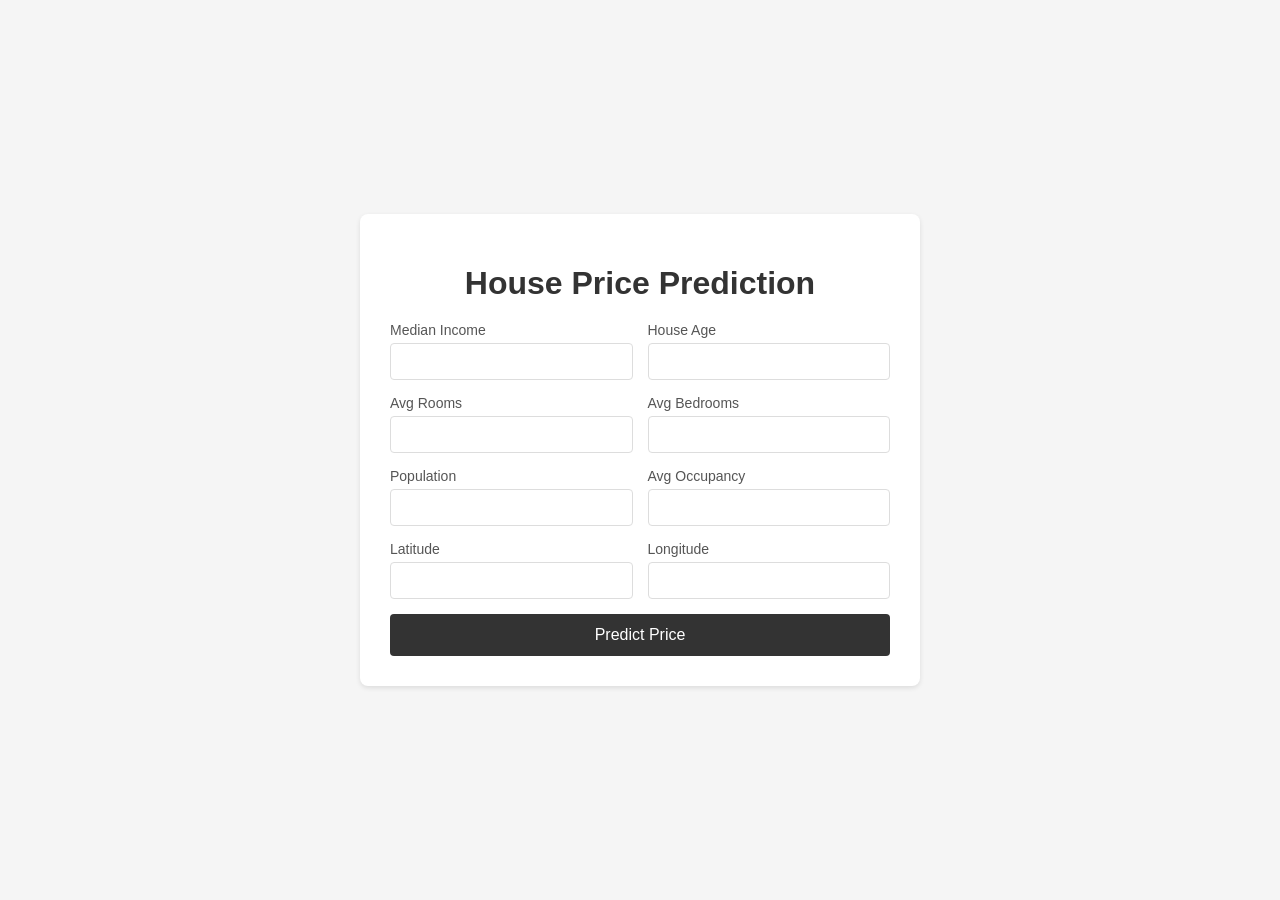
<file: 6a_house_price/index.html>
<!DOCTYPE html>
<html lang="en">

<head>
    <meta charset="UTF-8">
    <meta name="viewport" content="width=device-width, initial-scale=1.0">
    <title>House Price Prediction</title>
    <style>
        body {
            font-family: Arial, sans-serif;
            background: #f5f5f5;
            display: flex;
            justify-content: center;
            align-items: center;
            min-height: 100vh;
            margin: 0
        }

        .container {
            background: #fff;
            padding: 30px;
            border-radius: 8px;
            max-width: 500px;
            width: 90%;
            box-shadow: 0 2px 5px rgba(0, 0, 0, 0.1)
        }

        h1 {
            text-align: center;
            color: #333;
            margin-bottom: 20px
        }

        .form-row {
            display: grid;
            grid-template-columns: 1fr 1fr;
            gap: 15px;
            margin-bottom: 15px
        }

        label {
            display: block;
            margin-bottom: 5px;
            color: #555;
            font-size: 14px
        }

        input {
            width: 100%;
            padding: 10px;
            border: 1px solid #ddd;
            border-radius: 4px;
            box-sizing: border-box
        }

        button {
            width: 100%;
            padding: 12px;
            background: #333;
            color: #fff;
            border: none;
            border-radius: 4px;
            cursor: pointer;
            font-size: 16px
        }

        button:hover {
            background: #555
        }

        #result {
            margin-top: 20px;
            padding: 15px;
            background: #f9f9f9;
            border-radius: 4px;
            text-align: center;
            display: none
        }

        #result h2 {
            color: #333;
            margin: 0
        }
    </style>
</head>

<body>
    <div class="container">
        <h1>House Price Prediction</h1>
        <form id="form">
            <div class="form-row">
                <div><label>Median Income</label><input type="number" id="f0" step="any" required></div>
                <div><label>House Age</label><input type="number" id="f1" step="any" required></div>
            </div>
            <div class="form-row">
                <div><label>Avg Rooms</label><input type="number" id="f2" step="any" required></div>
                <div><label>Avg Bedrooms</label><input type="number" id="f3" step="any" required></div>
            </div>
            <div class="form-row">
                <div><label>Population</label><input type="number" id="f4" step="any" required></div>
                <div><label>Avg Occupancy</label><input type="number" id="f5" step="any" required></div>
            </div>
            <div class="form-row">
                <div><label>Latitude</label><input type="number" id="f6" step="any" required></div>
                <div><label>Longitude</label><input type="number" id="f7" step="any" required></div>
            </div>
            <button type="submit">Predict Price</button>
        </form>
        <div id="result">
            <h2 id="price"></h2>
        </div>
    </div>
    <script>
        document.getElementById('form').onsubmit = async (e) => {
            e.preventDefault();
            let f = []; for (let i = 0; i < 8; i++)f.push(parseFloat(document.getElementById('f' + i).value));
            let r = await fetch('/predict', { method: 'POST', headers: { 'Content-Type': 'application/json' }, body: JSON.stringify({ features: f }) });
            let d = await r.json();
            document.getElementById('result').style.display = 'block';
            document.getElementById('price').textContent = d.success ? d.formatted_price : 'Error: ' + d.error;
        };
    </script>
</body>

</html>
</file>
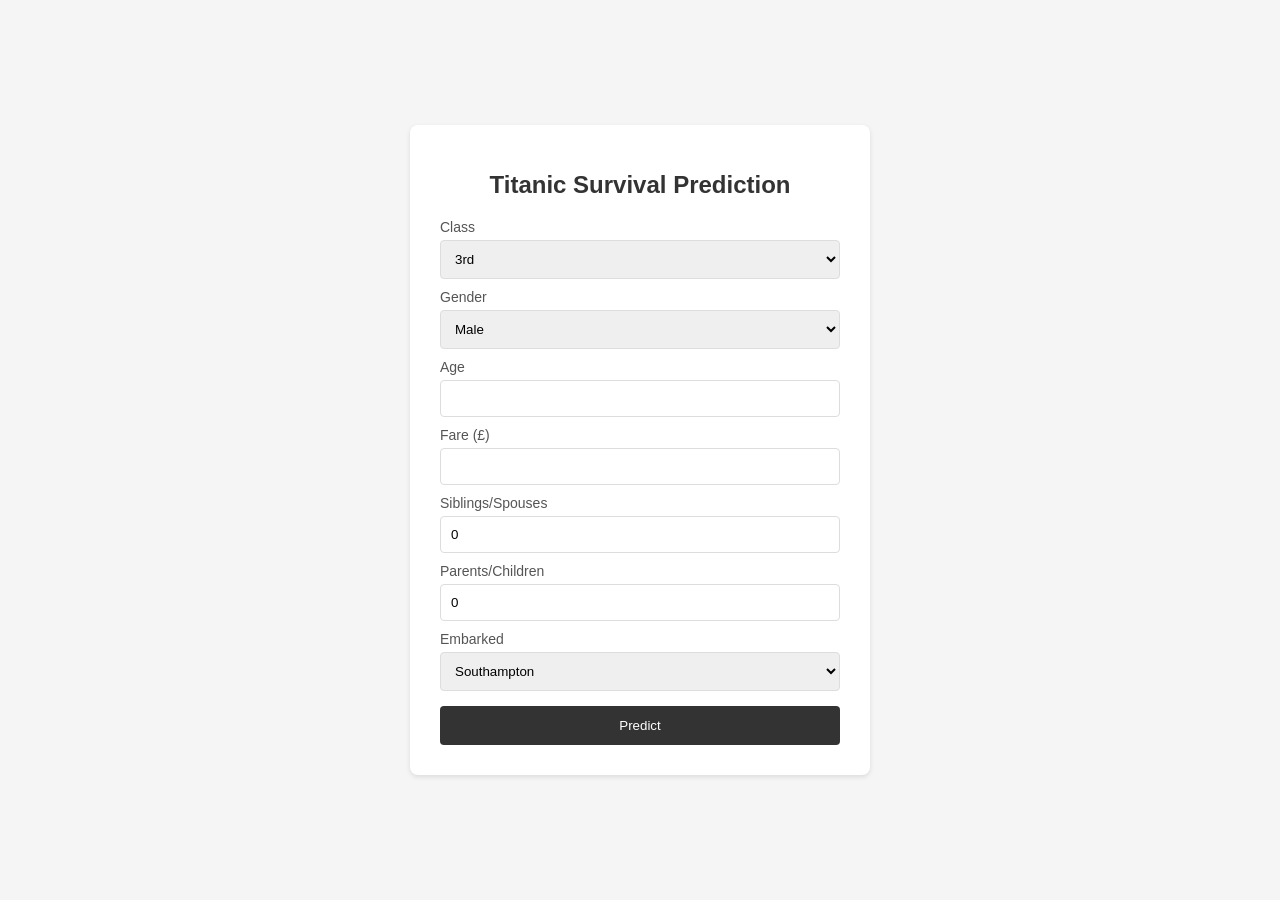
<file: 6b_titanic/index.html>
<!DOCTYPE html>
<html lang="en">

<head>
    <meta charset="UTF-8">
    <meta name="viewport" content="width=device-width, initial-scale=1.0">
    <title>Titanic Survival Prediction</title>
    <style>
        body {
            font-family: Arial, sans-serif;
            background: #f5f5f5;
            display: flex;
            justify-content: center;
            align-items: center;
            min-height: 100vh;
            margin: 0
        }

        .container {
            background: #fff;
            padding: 30px;
            border-radius: 8px;
            max-width: 400px;
            width: 90%;
            box-shadow: 0 2px 5px rgba(0, 0, 0, 0.1)
        }

        h1 {
            text-align: center;
            color: #333;
            margin-bottom: 20px;
            font-size: 1.5em
        }

        label {
            display: block;
            margin: 10px 0 5px;
            color: #555;
            font-size: 14px
        }

        input,
        select {
            width: 100%;
            padding: 10px;
            border: 1px solid #ddd;
            border-radius: 4px;
            box-sizing: border-box
        }

        button {
            width: 100%;
            padding: 12px;
            background: #333;
            color: #fff;
            border: none;
            border-radius: 4px;
            cursor: pointer;
            margin-top: 15px
        }

        #result {
            margin-top: 20px;
            padding: 15px;
            border-radius: 4px;
            text-align: center;
            display: none
        }

        .survived {
            background: #e8f5e9
        }

        .not-survived {
            background: #ffebee
        }
    </style>
</head>

<body>
    <div class="container">
        <h1>Titanic Survival Prediction</h1>
        <form id="form">
            <label>Class</label><select id="pclass">
                <option value="1">1st</option>
                <option value="2">2nd</option>
                <option value="3" selected>3rd</option>
            </select>
            <label>Gender</label><select id="sex">
                <option value="male">Male</option>
                <option value="female">Female</option>
            </select>
            <label>Age</label><input type="number" id="age" required>
            <label>Fare (£)</label><input type="number" id="fare" step="0.01" required>
            <label>Siblings/Spouses</label><input type="number" id="sibsp" value="0">
            <label>Parents/Children</label><input type="number" id="parch" value="0">
            <label>Embarked</label><select id="embarked">
                <option value="S">Southampton</option>
                <option value="C">Cherbourg</option>
                <option value="Q">Queenstown</option>
            </select>
            <button type="submit">Predict</button>
        </form>
        <div id="result">
            <h2 id="msg"></h2>
            <p id="prob"></p>
        </div>
    </div>
    <script>
        document.getElementById('form').onsubmit = async (e) => {
            e.preventDefault();
            let data = { pclass: +document.getElementById('pclass').value, sex: document.getElementById('sex').value, age: +document.getElementById('age').value, sibsp: +document.getElementById('sibsp').value, parch: +document.getElementById('parch').value, fare: +document.getElementById('fare').value, embarked: document.getElementById('embarked').value };
            let r = await fetch('/predict', { method: 'POST', headers: { 'Content-Type': 'application/json' }, body: JSON.stringify(data) });
            let d = await r.json();
            let res = document.getElementById('result');
            res.style.display = 'block';
            res.className = d.survived ? 'survived' : 'not-survived';
            document.getElementById('msg').textContent = d.message;
            document.getElementById('prob').textContent = 'Probability: ' + d.probability_percent;
        };
    </script>
</body>

</html>
</file>
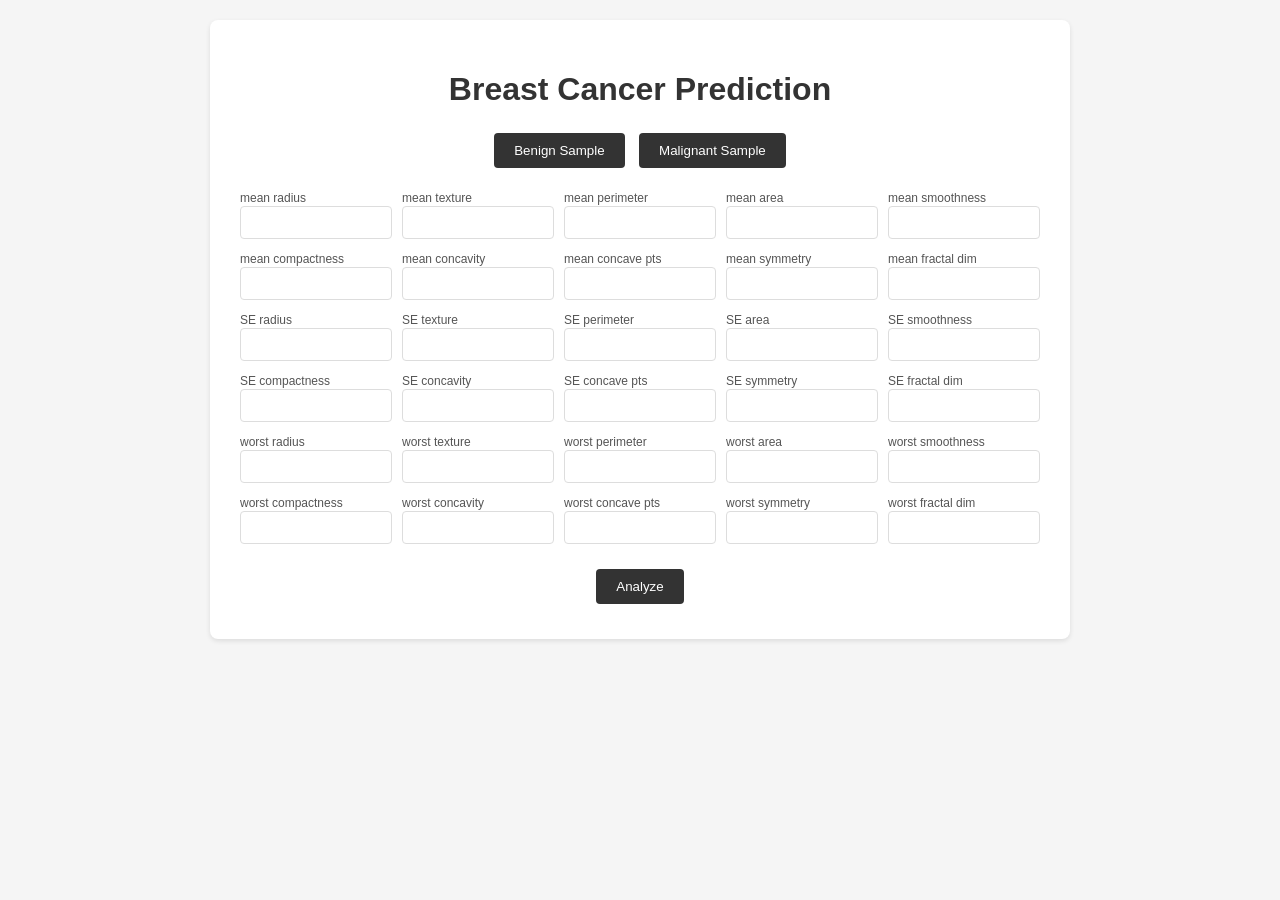
<file: 6c_breast_cancer/index.html>
<!DOCTYPE html>
<html lang="en">

<head>
    <meta charset="UTF-8">
    <meta name="viewport" content="width=device-width, initial-scale=1.0">
    <title>Breast Cancer Prediction</title>
    <style>
        body {
            font-family: Arial, sans-serif;
            background: #f5f5f5;
            padding: 20px;
            margin: 0
        }

        .container {
            background: #fff;
            padding: 30px;
            border-radius: 8px;
            max-width: 800px;
            margin: 0 auto;
            box-shadow: 0 2px 5px rgba(0, 0, 0, 0.1)
        }

        h1 {
            text-align: center;
            color: #333;
            margin-bottom: 20px
        }

        .grid {
            display: grid;
            grid-template-columns: repeat(auto-fill, minmax(150px, 1fr));
            gap: 10px;
            margin-bottom: 20px
        }

        .grid label {
            font-size: 12px;
            color: #555
        }

        .grid input {
            width: 100%;
            padding: 8px;
            border: 1px solid #ddd;
            border-radius: 4px;
            box-sizing: border-box
        }

        button {
            padding: 10px 20px;
            background: #333;
            color: #fff;
            border: none;
            border-radius: 4px;
            cursor: pointer;
            margin: 5px
        }

        .btns {
            text-align: center;
            margin-bottom: 15px
        }

        #result {
            margin-top: 20px;
            padding: 20px;
            border-radius: 4px;
            text-align: center;
            display: none
        }

        .benign {
            background: #e8f5e9
        }

        .malignant {
            background: #ffebee
        }
    </style>
</head>

<body>
    <div class="container">
        <h1>Breast Cancer Prediction</h1>
        <div class="btns">
            <button onclick="loadSample('b')">Benign Sample</button>
            <button onclick="loadSample('m')">Malignant Sample</button>
        </div>
        <form id="form">
            <div class="grid" id="grid"></div>
            <div style="text-align:center"><button type="submit">Analyze</button></div>
        </form>
        <div id="result">
            <h2 id="res"></h2>
            <p id="conf"></p>
        </div>
    </div>
    <script>
        const names = ['radius', 'texture', 'perimeter', 'area', 'smoothness', 'compactness', 'concavity', 'concave pts', 'symmetry', 'fractal dim'];
        const prefixes = ['mean ', 'SE ', 'worst '];
        const samples = { b: [12.3, 12.39, 78.85, 464.1, 0.1028, 0.0698, 0.0399, 0.037, 0.1959, 0.0596, 0.236, 0.666, 1.67, 17.43, 0.008, 0.012, 0.017, 0.012, 0.019, 0.002, 13.5, 15.64, 86.97, 549.1, 0.139, 0.127, 0.124, 0.094, 0.283, 0.068], m: [17.99, 10.38, 122.8, 1001, 0.1184, 0.2776, 0.3001, 0.1471, 0.2419, 0.0787, 1.095, 0.905, 8.589, 153.4, 0.006, 0.049, 0.054, 0.016, 0.03, 0.006, 25.38, 17.33, 184.6, 2019, 0.162, 0.666, 0.712, 0.265, 0.46, 0.119] };
        const grid = document.getElementById('grid');
        for (let i = 0; i < 30; i++) { let p = prefixes[Math.floor(i / 10)], n = names[i % 10]; grid.innerHTML += `<div><label>${p}${n}</label><input type="number" id="f${i}" step="any" required></div>` }
        function loadSample(t) { samples[t].forEach((v, i) => document.getElementById('f' + i).value = v.toFixed(4)) }
        document.getElementById('form').onsubmit = async (e) => {
            e.preventDefault();
            let f = []; for (let i = 0; i < 30; i++)f.push(+document.getElementById('f' + i).value);
            let r = await fetch('/predict', { method: 'POST', headers: { 'Content-Type': 'application/json' }, body: JSON.stringify({ features: f }) });
            let d = await r.json();
            let res = document.getElementById('result');
            res.style.display = 'block';
            res.className = d.is_benign ? 'benign' : 'malignant';
            document.getElementById('res').textContent = d.prediction;
            document.getElementById('conf').textContent = 'Confidence: ' + d.confidence;
        };
    </script>
</body>

</html>
</file>
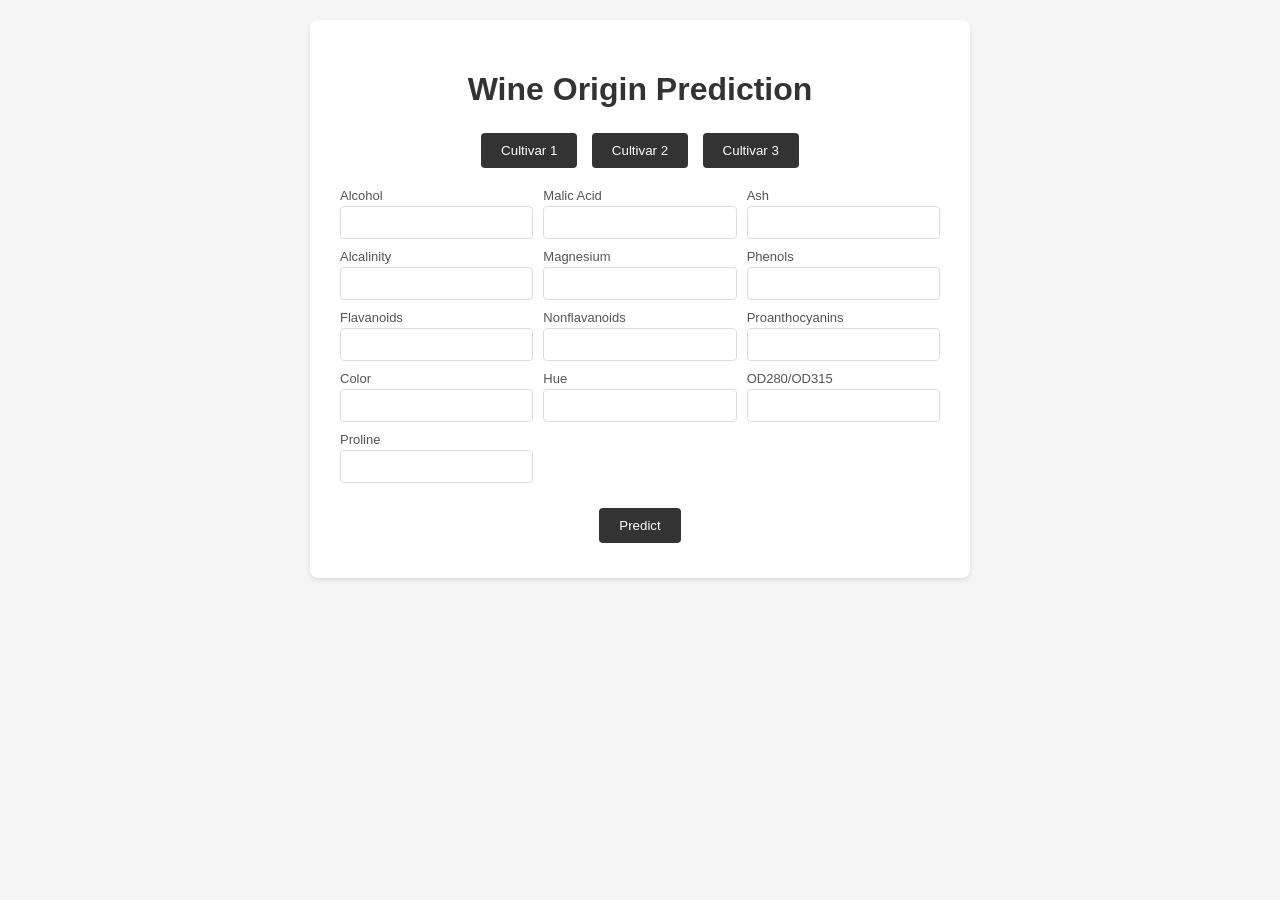
<file: 6d_wine_origin/index.html>
<!DOCTYPE html>
<html lang="en">

<head>
    <meta charset="UTF-8">
    <meta name="viewport" content="width=device-width, initial-scale=1.0">
    <title>Wine Origin Prediction</title>
    <style>
        body {
            font-family: Arial, sans-serif;
            background: #f5f5f5;
            padding: 20px;
            margin: 0
        }

        .container {
            background: #fff;
            padding: 30px;
            border-radius: 8px;
            max-width: 600px;
            margin: 0 auto;
            box-shadow: 0 2px 5px rgba(0, 0, 0, 0.1)
        }

        h1 {
            text-align: center;
            color: #333;
            margin-bottom: 20px
        }

        .grid {
            display: grid;
            grid-template-columns: repeat(auto-fill, minmax(180px, 1fr));
            gap: 10px;
            margin-bottom: 20px
        }

        label {
            font-size: 13px;
            color: #555;
            display: block;
            margin-bottom: 3px
        }

        input {
            width: 100%;
            padding: 8px;
            border: 1px solid #ddd;
            border-radius: 4px;
            box-sizing: border-box
        }

        button {
            padding: 10px 20px;
            background: #333;
            color: #fff;
            border: none;
            border-radius: 4px;
            cursor: pointer;
            margin: 5px
        }

        .btns {
            text-align: center;
            margin-bottom: 15px
        }

        #result {
            margin-top: 20px;
            padding: 20px;
            background: #f9f9f9;
            border-radius: 4px;
            text-align: center;
            display: none
        }
    </style>
</head>

<body>
    <div class="container">
        <h1>Wine Origin Prediction</h1>
        <div class="btns">
            <button onclick="load(0)">Cultivar 1</button>
            <button onclick="load(1)">Cultivar 2</button>
            <button onclick="load(2)">Cultivar 3</button>
        </div>
        <form id="form">
            <div class="grid" id="grid"></div>
            <div style="text-align:center"><button type="submit">Predict</button></div>
        </form>
        <div id="result">
            <h2 id="res"></h2>
            <p id="conf"></p>
        </div>
    </div>
    <script>
        const labels = ['Alcohol', 'Malic Acid', 'Ash', 'Alcalinity', 'Magnesium', 'Phenols', 'Flavanoids', 'Nonflavanoids', 'Proanthocyanins', 'Color', 'Hue', 'OD280/OD315', 'Proline'];
        const samples = [[14.23, 1.71, 2.43, 15.6, 127, 2.8, 3.06, 0.28, 2.29, 5.64, 1.04, 3.92, 1065], [12.37, 1.13, 2.16, 19, 87, 3.5, 3.1, 0.19, 1.87, 4.45, 1.22, 2.87, 420], [13.11, 5.49, 2.36, 20, 89, 1.35, 0.75, 0.6, 1.15, 6, 0.74, 1.42, 530]];
        const grid = document.getElementById('grid');
        labels.forEach((l, i) => grid.innerHTML += `<div><label>${l}</label><input type="number" id="f${i}" step="any" required></div>`);
        function load(n) { samples[n].forEach((v, i) => document.getElementById('f' + i).value = v) }
        document.getElementById('form').onsubmit = async (e) => {
            e.preventDefault();
            let f = []; for (let i = 0; i < 13; i++)f.push(+document.getElementById('f' + i).value);
            let r = await fetch('/predict', { method: 'POST', headers: { 'Content-Type': 'application/json' }, body: JSON.stringify({ features: f }) });
            let d = await r.json();
            document.getElementById('result').style.display = 'block';
            document.getElementById('res').textContent = 'Cultivar ' + (d.predicted_class + 1);
            document.getElementById('conf').textContent = 'Confidence: ' + d.confidence;
        };
    </script>
</body>

</html>
</file>
